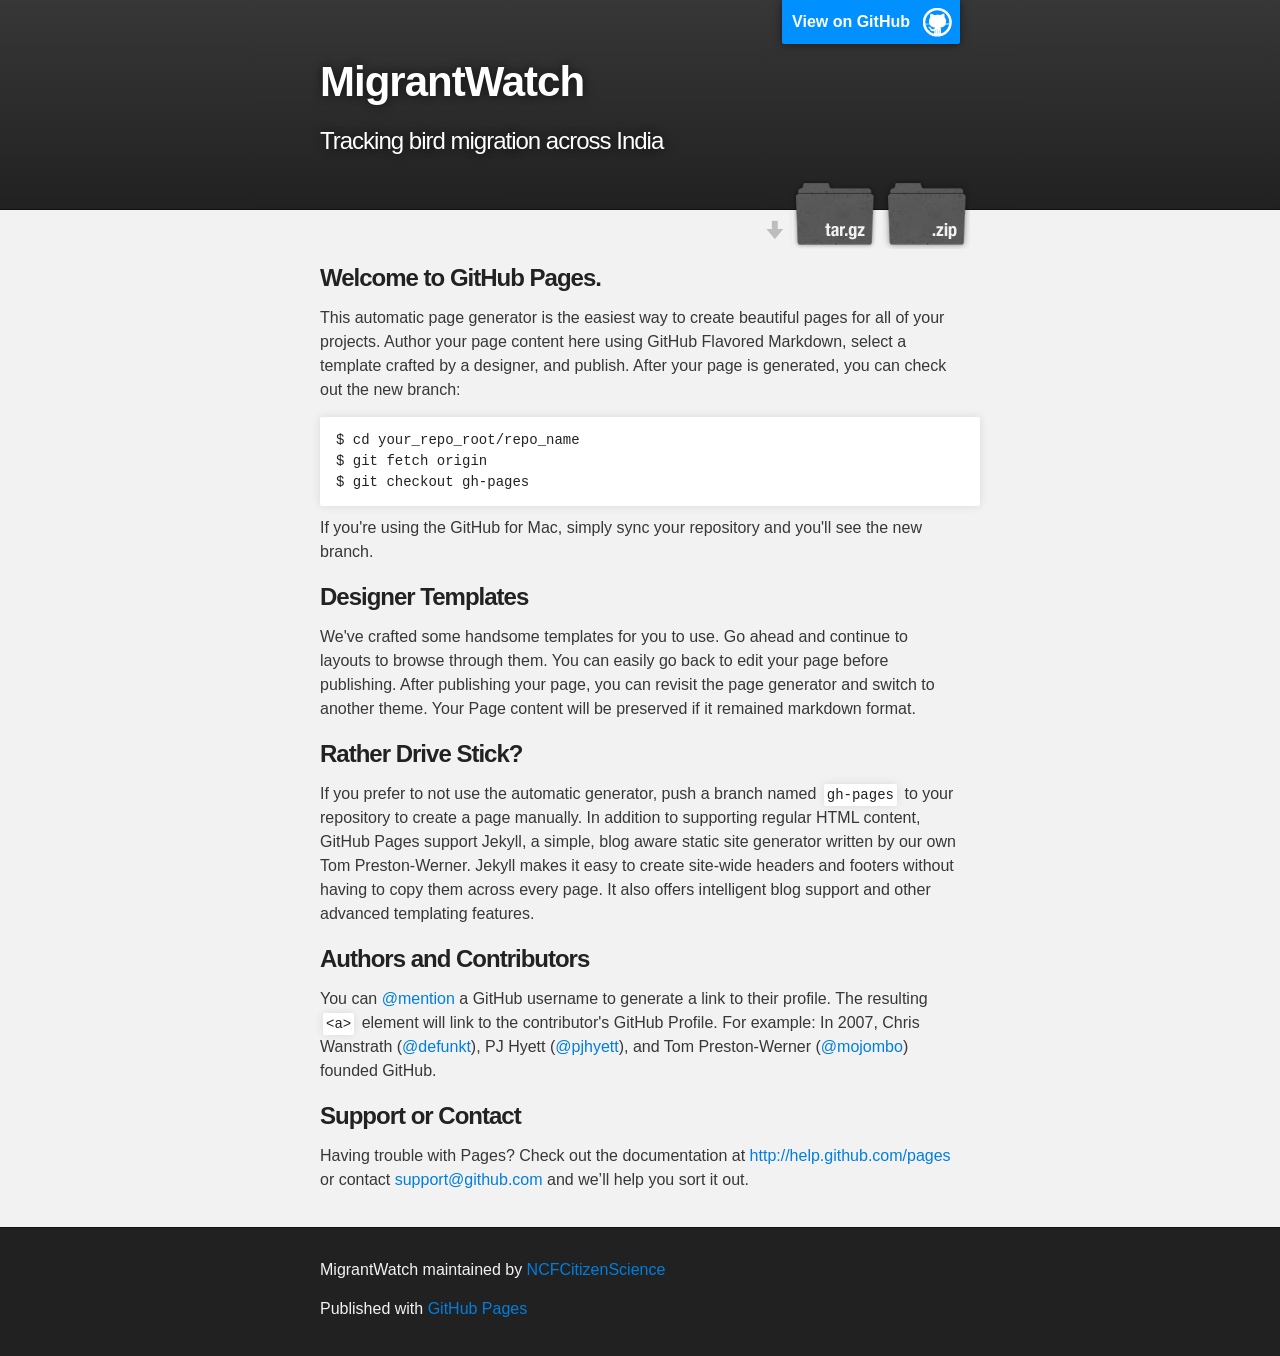
<file: index.html>
<!DOCTYPE html>
<html>

  <head>
    <meta charset='utf-8' />
    <meta http-equiv="X-UA-Compatible" content="chrome=1" />
    <meta name="description" content="MigrantWatch : Tracking bird migration across India" />

    <link rel="stylesheet" type="text/css" media="screen" href="stylesheets/stylesheet.css">

    <title>MigrantWatch</title>
  </head>

  <body>

    <!-- HEADER -->
    <div id="header_wrap" class="outer">
        <header class="inner">
          <a id="forkme_banner" href="https://github.com/NCFCitizenScience/migranywatch">View on GitHub</a>

          <h1 id="project_title">MigrantWatch</h1>
          <h2 id="project_tagline">Tracking bird migration across India</h2>

            <section id="downloads">
              <a class="zip_download_link" href="https://github.com/NCFCitizenScience/migranywatch/zipball/master">Download this project as a .zip file</a>
              <a class="tar_download_link" href="https://github.com/NCFCitizenScience/migranywatch/tarball/master">Download this project as a tar.gz file</a>
            </section>
        </header>
    </div>

    <!-- MAIN CONTENT -->
    <div id="main_content_wrap" class="outer">
      <section id="main_content" class="inner">
        <h3>Welcome to GitHub Pages.</h3>

<p>This automatic page generator is the easiest way to create beautiful pages for all of your projects. Author your page content here using GitHub Flavored Markdown, select a template crafted by a designer, and publish. After your page is generated, you can check out the new branch:</p>

<pre><code>$ cd your_repo_root/repo_name
$ git fetch origin
$ git checkout gh-pages
</code></pre>

<p>If you're using the GitHub for Mac, simply sync your repository and you'll see the new branch.</p>

<h3>Designer Templates</h3>

<p>We've crafted some handsome templates for you to use. Go ahead and continue to layouts to browse through them. You can easily go back to edit your page before publishing. After publishing your page, you can revisit the page generator and switch to another theme. Your Page content will be preserved if it remained markdown format.</p>

<h3>Rather Drive Stick?</h3>

<p>If you prefer to not use the automatic generator, push a branch named <code>gh-pages</code> to your repository to create a page manually. In addition to supporting regular HTML content, GitHub Pages support Jekyll, a simple, blog aware static site generator written by our own Tom Preston-Werner. Jekyll makes it easy to create site-wide headers and footers without having to copy them across every page. It also offers intelligent blog support and other advanced templating features.</p>

<h3>Authors and Contributors</h3>

<p>You can <a href="https://github.com/blog/821" class="user-mention">@mention</a> a GitHub username to generate a link to their profile. The resulting <code>&lt;a&gt;</code> element will link to the contributor's GitHub Profile. For example: In 2007, Chris Wanstrath (<a href="https://github.com/defunkt" class="user-mention">@defunkt</a>), PJ Hyett (<a href="https://github.com/pjhyett" class="user-mention">@pjhyett</a>), and Tom Preston-Werner (<a href="https://github.com/mojombo" class="user-mention">@mojombo</a>) founded GitHub.</p>

<h3>Support or Contact</h3>

<p>Having trouble with Pages? Check out the documentation at <a href="http://help.github.com/pages">http://help.github.com/pages</a> or contact <a href="mailto:support@github.com">support@github.com</a> and we’ll help you sort it out.</p>
      </section>
    </div>

    <!-- FOOTER  -->
    <div id="footer_wrap" class="outer">
      <footer class="inner">
        <p class="copyright">MigrantWatch maintained by <a href="https://github.com/NCFCitizenScience">NCFCitizenScience</a></p>
        <p>Published with <a href="http://pages.github.com">GitHub Pages</a></p>
      </footer>
    </div>

    

  </body>
</html>
</file>
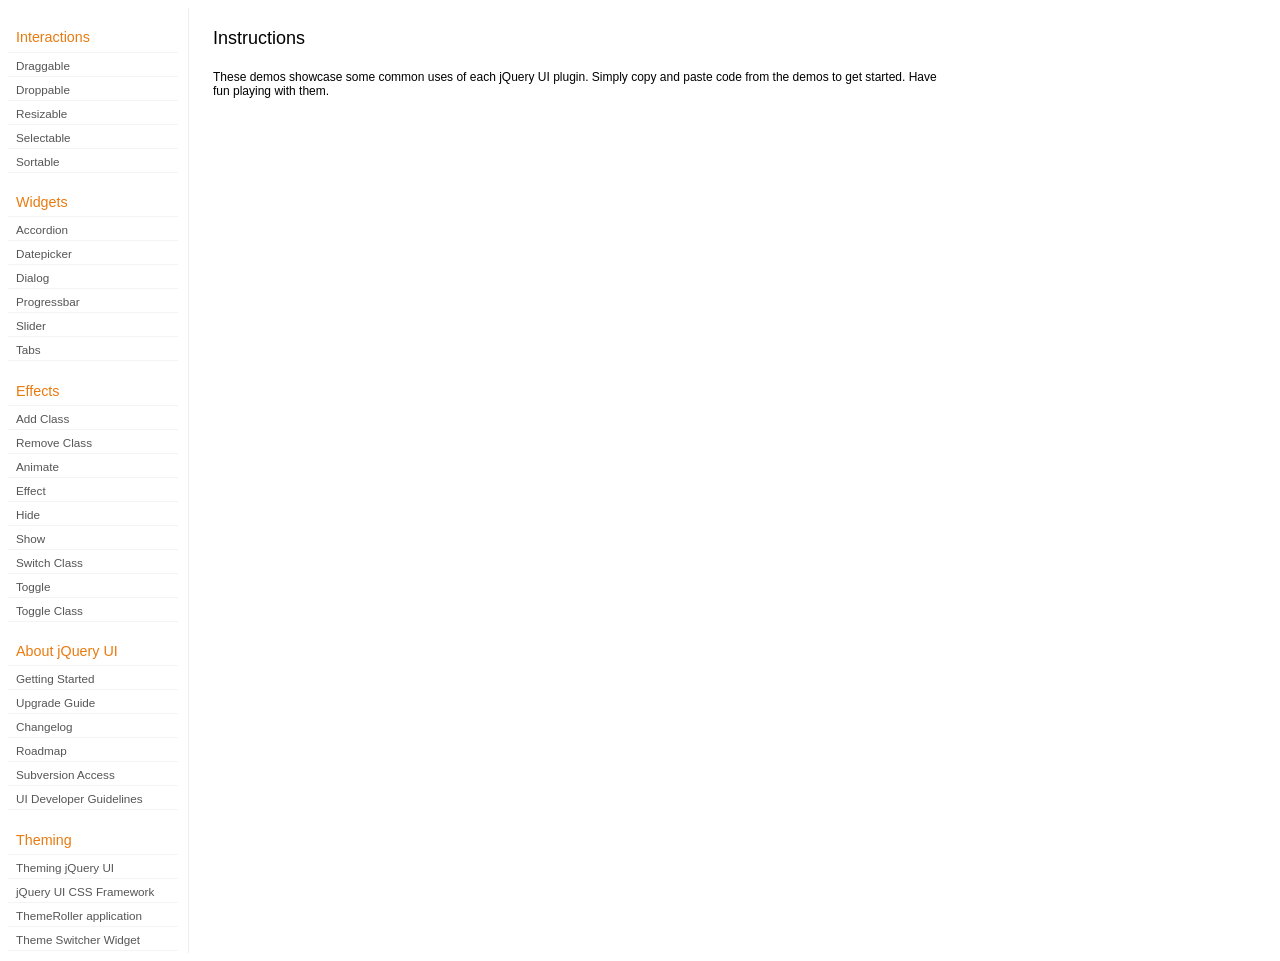
<file: js/jquery-ui/demos/index.html>
<!doctype html>
<html lang="en">
<head>
	<meta http-equiv="Content-Type" content="text/html; charset=utf-8" />
	<title>jQuery UI Demos</title>
	<link type="text/css" href="../themes/base/ui.all.css" rel="stylesheet" />
	<link type="text/css" href="demos.css" rel="stylesheet" />
	<script type="text/javascript" src="../jquery-1.3.2.js"></script>
	<script type="text/javascript" src="../external/bgiframe/jquery.bgiframe.js"></script>
	<script type="text/javascript" src="../ui/ui.core.js"></script>
	<script type="text/javascript" src="../ui/ui.accordion.js"></script>
	<script type="text/javascript" src="../ui/ui.datepicker.js"></script>
	<script type="text/javascript" src="../ui/ui.dialog.js"></script>
	<script type="text/javascript" src="../ui/ui.draggable.js"></script>
	<script type="text/javascript" src="../ui/ui.droppable.js"></script>
	<script type="text/javascript" src="../ui/ui.progressbar.js"></script>
	<script type="text/javascript" src="../ui/ui.resizable.js"></script>
	<script type="text/javascript" src="../ui/ui.selectable.js"></script>
	<script type="text/javascript" src="../ui/ui.slider.js"></script>
	<script type="text/javascript" src="../ui/ui.sortable.js"></script>
	<script type="text/javascript" src="../ui/ui.tabs.js"></script>
	<script type="text/javascript" src="../ui/effects.core.js"></script>
	<script type="text/javascript" src="../ui/effects.blind.js"></script>
	<script type="text/javascript" src="../ui/effects.bounce.js"></script>
	<script type="text/javascript" src="../ui/effects.clip.js"></script>
	<script type="text/javascript" src="../ui/effects.drop.js"></script>
	<script type="text/javascript" src="../ui/effects.explode.js"></script>
	<script type="text/javascript" src="../ui/effects.fold.js"></script>
	<script type="text/javascript" src="../ui/effects.highlight.js"></script>
	<script type="text/javascript" src="../ui/effects.pulsate.js"></script>
	<script type="text/javascript" src="../ui/effects.scale.js"></script>
	<script type="text/javascript" src="../ui/effects.shake.js"></script>
	<script type="text/javascript" src="../ui/effects.slide.js"></script>
	<script type="text/javascript" src="../ui/effects.transfer.js"></script>
	<script type="text/javascript" src="../ui/i18n/ui.datepicker-ar.js"></script>
	<script type="text/javascript" src="../ui/i18n/ui.datepicker-bg.js"></script>
	<script type="text/javascript" src="../ui/i18n/ui.datepicker-ca.js"></script>
	<script type="text/javascript" src="../ui/i18n/ui.datepicker-cs.js"></script>
	<script type="text/javascript" src="../ui/i18n/ui.datepicker-da.js"></script>
	<script type="text/javascript" src="../ui/i18n/ui.datepicker-de.js"></script>
	<script type="text/javascript" src="../ui/i18n/ui.datepicker-el.js"></script>
	<script type="text/javascript" src="../ui/i18n/ui.datepicker-eo.js"></script>
	<script type="text/javascript" src="../ui/i18n/ui.datepicker-es.js"></script>
	<script type="text/javascript" src="../ui/i18n/ui.datepicker-fa.js"></script>
	<script type="text/javascript" src="../ui/i18n/ui.datepicker-fi.js"></script>
	<script type="text/javascript" src="../ui/i18n/ui.datepicker-fr.js"></script>
	<script type="text/javascript" src="../ui/i18n/ui.datepicker-he.js"></script>
	<script type="text/javascript" src="../ui/i18n/ui.datepicker-hr.js"></script>
	<script type="text/javascript" src="../ui/i18n/ui.datepicker-hu.js"></script>
	<script type="text/javascript" src="../ui/i18n/ui.datepicker-hy.js"></script>
	<script type="text/javascript" src="../ui/i18n/ui.datepicker-id.js"></script>
	<script type="text/javascript" src="../ui/i18n/ui.datepicker-is.js"></script>
	<script type="text/javascript" src="../ui/i18n/ui.datepicker-it.js"></script>
	<script type="text/javascript" src="../ui/i18n/ui.datepicker-ja.js"></script>
	<script type="text/javascript" src="../ui/i18n/ui.datepicker-ko.js"></script>
	<script type="text/javascript" src="../ui/i18n/ui.datepicker-lt.js"></script>
	<script type="text/javascript" src="../ui/i18n/ui.datepicker-lv.js"></script>
	<script type="text/javascript" src="../ui/i18n/ui.datepicker-ms.js"></script>
	<script type="text/javascript" src="../ui/i18n/ui.datepicker-nl.js"></script>
	<script type="text/javascript" src="../ui/i18n/ui.datepicker-no.js"></script>
	<script type="text/javascript" src="../ui/i18n/ui.datepicker-pl.js"></script>
	<script type="text/javascript" src="../ui/i18n/ui.datepicker-pt-BR.js"></script>
	<script type="text/javascript" src="../ui/i18n/ui.datepicker-ro.js"></script>
	<script type="text/javascript" src="../ui/i18n/ui.datepicker-ru.js"></script>
	<script type="text/javascript" src="../ui/i18n/ui.datepicker-sk.js"></script>
	<script type="text/javascript" src="../ui/i18n/ui.datepicker-sl.js"></script>
	<script type="text/javascript" src="../ui/i18n/ui.datepicker-sq.js"></script>
	<script type="text/javascript" src="../ui/i18n/ui.datepicker-sr.js"></script>
	<script type="text/javascript" src="../ui/i18n/ui.datepicker-sr-SR.js"></script>
	<script type="text/javascript" src="../ui/i18n/ui.datepicker-sv.js"></script>
	<script type="text/javascript" src="../ui/i18n/ui.datepicker-th.js"></script>
	<script type="text/javascript" src="../ui/i18n/ui.datepicker-tr.js"></script>
	<script type="text/javascript" src="../ui/i18n/ui.datepicker-uk.js"></script>
	<script type="text/javascript" src="../ui/i18n/ui.datepicker-zh-CN.js"></script>
	<script type="text/javascript" src="../ui/i18n/ui.datepicker-zh-TW.js"></script>
	<script type="text/javascript">
	jQuery(function($) {
		
		$('.left-nav a').click(function(ev) {
			window.location.hash = this.href.replace(/.+\/([^\/]+)\/index\.html/,'$1') + '|default';
			loadPage(this.href);
			$('.left-nav a.selected').removeClass('selected');
			$(this).addClass('selected');
			ev.preventDefault();
		});
		
		if (window.location.hash) {
			if (window.location.hash.indexOf('|') === -1) {
				window.location.hash += '|default';	
			}			
			var path = window.location.href.replace(/(index\.html)?#/,'');
			path = path.replace('\|','/') + '.html';
			loadPage(path);
		}		

		function loadPage(path) {			
			var section = path.replace(/\/[^\/]+\.html/,'');
			var header = section.replace(/.+\/([^\/]+)/,'$1').replace(/_/, ' ');
			
			$('td.normal div.normal')
				.empty()
				.append('<h4 class="demo-subheader">Functional demo:</h4>')
				.append('<h3 class="demo-header">'+ header +'</h3>')
				.append('<div id="demo-config"></div>')
				.find('#demo-config')
					.append('<div id="demo-frame"></div><div id="demo-config-menu"></div><div id="demo-link"><a class="demoWindowLink" href="#"><span class="ui-icon ui-icon-newwin"></span>Open demo in a new window</a></div>')
					.find('#demo-config-menu')
						.load(section + '/index.html .demos-nav', function() {
							$('#demo-config-menu a').each(function() {
								this.setAttribute('href', section + '/' + this.getAttribute('href').replace(/.+\/([^\/]+)/,'$1'));
								$(this).attr('target', 'demo-frame');
								$(this).click(function() {

									resetDemos();
									
									$(this).parents('ul').find('li').removeClass('demo-config-on');
									$(this).parent().addClass('demo-config-on');
									$('#demo-notes').fadeOut();

									//Set the hash to the actual page without ".html"
									window.location.hash = header + '|' + this.getAttribute('href').match((/\/([^\/\\]+)\.html/))[1];

									loadDemo(this.getAttribute('href'));

									return false;
								});
							});

							if (window.location.hash) {
								var demo = window.location.hash.split('|')[1];
								$('#demo-config-menu a').each(function(){
									if (this.href.indexOf(demo + '.html') !== -1) {
										$(this).parents('ul').find('li').removeClass('demo-config-on');
										$(this).parent().addClass('demo-config-on');									
										loadDemo(this.href);										
									}
								});
							}

							updateDemoNotes();
						})
					.end()
					.find('#demo-link a')
						.bind('click', function(ev){
							window.open(this.href);
							ev.preventDefault();
						})
					.end()
				.end()
			;
			
			resetDemos();
		}
				
		function loadDemo(path) {
			var directory = path.match(/([^\/]+)\/[^\/\.]+\.html$/)[1];
			$.get(path, function(data) {
				var source = data;
				data = data.replace(/<script.*>.*<\/script>/ig,""); // Remove script tags
				data = data.replace(/<\/?link.*>/ig,""); //Remove link tags
				data = data.replace(/<\/?html.*>/ig,""); //Remove html tag
				data = data.replace(/<\/?body.*>/ig,""); //Remove body tag
				data = data.replace(/<\/?head.*>/ig,""); //Remove head tag
				data = data.replace(/<\/?!doctype.*>/ig,""); //Remove doctype
				data = data.replace(/<title.*>.*<\/title>/ig,""); // Remove title tags
				data = data.replace(/((href|src)=["'])(?!(http|#))/ig, "$1" + directory + "/");

				$('#demo-style').remove();
				$('#demo-frame').empty().html(data);
				$('#demo-frame style').clone().appendTo('head').attr('id','demo-style');
				$('#demo-link a').attr('href', path);
				updateDemoNotes();
				updateDemoSource(source);
				
				if (/default.html$/.test(path)) {
					$.get("documentation/docs-" + path.match(/demos\/(.+)\//)[1] + ".html", function(html) {
						$("#demo-source").after(html);
						$("#widget-docs").tabs();
						$(".param-header").click(function() {
							$(this).parent().toggleClass("param-open").end().next().toggle();
						});
						$(".docs-list-header").each(function() {
							var header = $(this);
							var details = header.next().find(".param-details").hide();
							$("a:first", header).click(function() {
								details.show().parent().addClass("param-open");
								return false;
							});
							$("a:last", header).click(function() {
								details.hide().parent().removeClass("param-open");
								return false;
							});
						});
					});
				}
			});
		}

		function updateDemoNotes() {
			var notes = $('#demo-frame .demo-description');
			if ($('#demo-notes').length == 0) {
				$('<div id="demo-notes"></div>').insertAfter('#demo-config');
			}
			$('#demo-notes').hide().empty().html(notes.html());
			$('#demo-notes').show();
			notes.hide();
		}
		
		function updateDemoSource(source) {
			if ($('#demo-source').length == 0) {
				$('<div id="demo-source"><a href="#" class="source-closed">View Source</a><div><pre><code></code></pre></div></div>').insertAfter('#demo-notes');
				$('#demo-source').find(">a").click(function() {
					$(this).toggleClass("source-closed").toggleClass("source-open").next().toggle();
					return false;
				}).end().find(">div").hide();
			}
			var cleanedSource = source
				.replace('themes/base/ui.all.css', 'theme/ui.all.css')
				.replace(/\s*\x3Clink.*demos\x2Ecss.*\x3E\s*/, '\r\n\t')
				.replace(/\x2E\x2E\x2F\x2E\x2E\x2F/g, '');

			$('#demo-source code').empty().text(cleanedSource);
		}
		
		function resetDemos() {
			$.datepicker.setDefaults($.extend({showMonthAfterYear: false}, $.datepicker.regional['']));
			$(".ui-dialog-content").remove();			
		}
				
	});
	</script>
</head>
<body>

<table class="layout-grid" cellspacing="0" cellpadding="0">
	<tr>
		<td class="left-nav">
			<dl class="demos-nav">
				<dt>Interactions</dt>
					<dd><a href="draggable/index.html">Draggable</a></dd>
					<dd><a href="droppable/index.html">Droppable</a></dd>
					<dd><a href="resizable/index.html">Resizable</a></dd>
					<dd><a href="selectable/index.html">Selectable</a></dd>
					<dd><a href="sortable/index.html">Sortable</a></dd>
				<dt>Widgets</dt>
					<dd><a href="accordion/index.html">Accordion</a></dd>
					<dd><a href="datepicker/index.html">Datepicker</a></dd>
					<dd><a href="dialog/index.html">Dialog</a></dd>
					<dd><a href="progressbar/index.html">Progressbar</a></dd>
					<dd><a href="slider/index.html">Slider</a></dd>
					<dd><a href="tabs/index.html">Tabs</a></dd>
				<dt>Effects</dt>
					<dd><a href="addClass/index.html">Add Class</a></dd>
					<dd><a href="removeClass/index.html">Remove Class</a></dd>
					<dd><a href="animate/index.html">Animate</a></dd>
					<dd><a href="effect/index.html">Effect</a></dd>
					<dd><a href="hide/index.html">Hide</a></dd>
					<dd><a href="show/index.html">Show</a></dd>
					<dd><a href="switchClass/index.html">Switch Class</a></dd>
					<dd><a href="toggle/index.html">Toggle</a></dd>
					<dd><a href="toggleClass/index.html">Toggle Class</a></dd>
				<dt>About jQuery UI</dt>
					<dd><a href="http://jqueryui.com/docs/Getting_Started">Getting Started</a></dd>
					<dd><a href="http://jqueryui.com/docs/Upgrade_Guide">Upgrade Guide</a></dd>
					<dd><a href="http://jqueryui.com/docs/Changelog">Changelog</a></dd>
					<dd><a href="http://jqueryui.com/docs/Roadmap">Roadmap</a></dd>
					<dd><a href="http://jqueryui.com/docs/Subversion">Subversion Access</a></dd>
					<dd><a href="http://jqueryui.com/docs/Developer_Guide">UI Developer Guidelines</a></dd>
				<dt>Theming</dt>
					<dd><a href="http://jqueryui.com/docs/Theming">Theming jQuery UI</a></dd>
					<dd><a href="http://jqueryui.com/docs/Theming/API">jQuery UI CSS Framework</a></dd>
					<dd><a href="http://jqueryui.com/docs/Theming/Themeroller">ThemeRoller application</a></dd>
					<dd><a href="http://jqueryui.com/docs/Theming/ThemeSwitcher">Theme Switcher Widget</a></dd>

			</dl>
		</td>
		<td class="normal">

			<div class="normal">

					<h3>Instructions</h3>
					<p>
						These demos showcase some common uses of each jQuery UI plugin. Simply copy and paste code from the demos to get started. Have fun playing with them.
					</p>
				
			</div>

		</td>
	</tr>
</table>
</body>
</html>
</file>
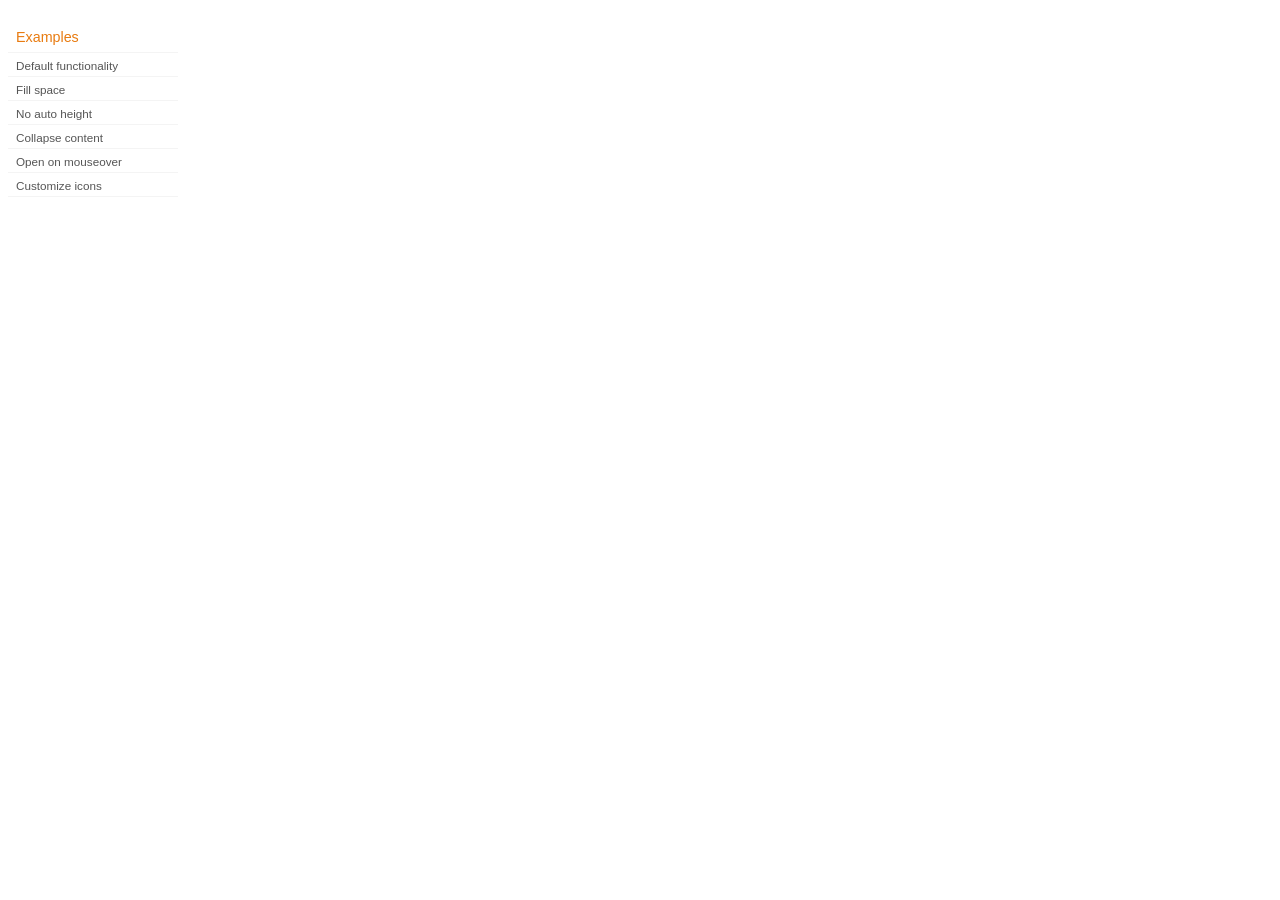
<file: js/jquery-ui/demos/accordion/index.html>
<!doctype html>
<html lang="en">
<head>
	<title>jQuery UI Accordion Demos</title>
	<link type="text/css" href="../demos.css" rel="stylesheet" />
</head>
<body>
	<div class="demos-nav">
		<h4>Examples</h4>
		<ul>
			<li class="demo-config-on"><a href="default.html">Default functionality</a></li>
			<li><a href="fillspace.html">Fill space</a></li>
			<li><a href="no-auto-height.html">No auto height</a></li>
			<li><a href="collapsible.html">Collapse content</a></li>
			<li><a href="mouseover.html">Open on mouseover</a></li>
			<li><a href="custom-icons.html">Customize icons</a></li>
		</ul>
	</div>
</body>
</html>
</file>
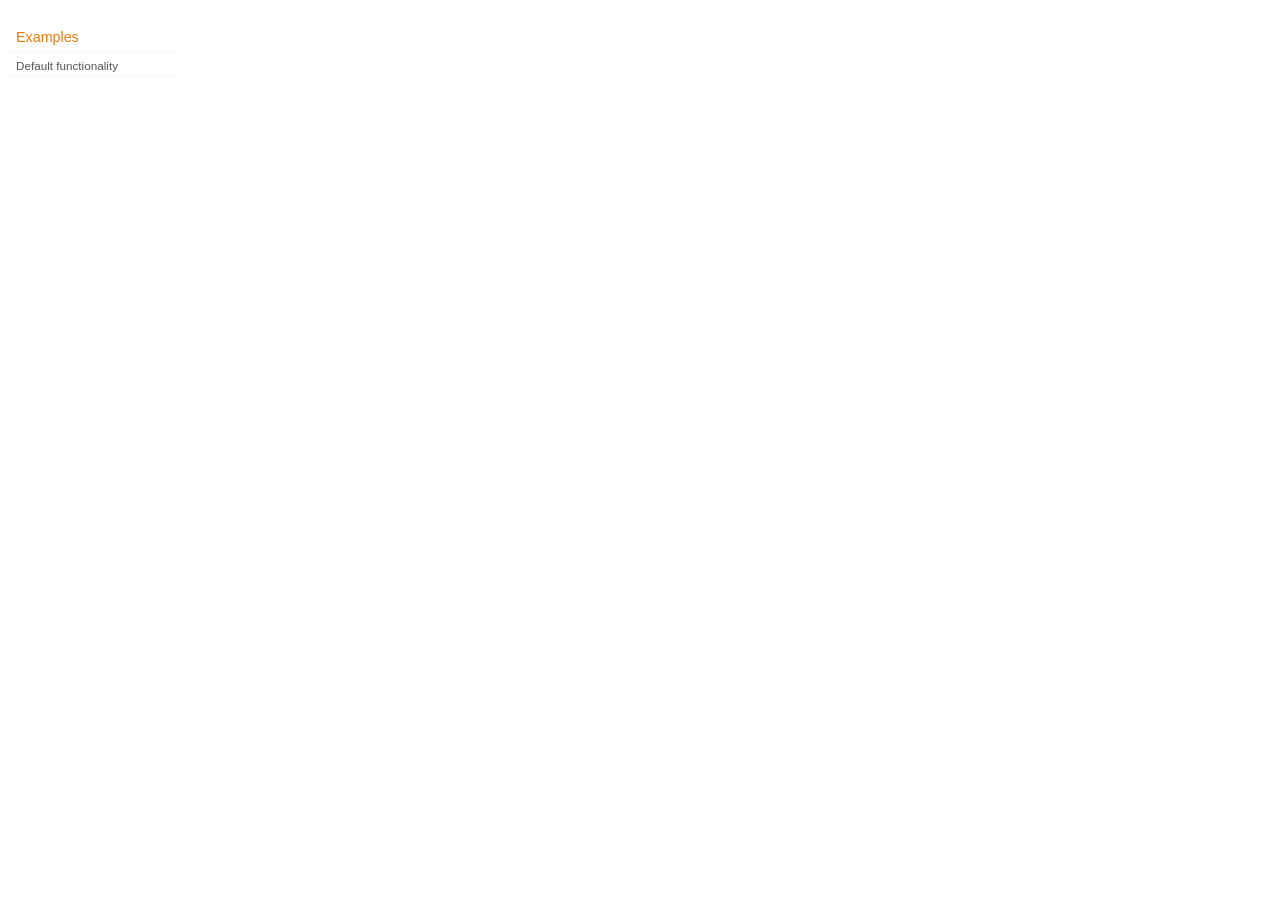
<file: js/jquery-ui/demos/addClass/index.html>
<!doctype html>
<html lang="en">
<head>
	<title>jQuery UI Effects Demos</title>
	<link type="text/css" href="../demos.css" rel="stylesheet" />
</head>
<body>

<div class="demos-nav">
	<h4>Examples</h4>
	<ul>
		<li class="demo-config-on"><a href="default.html">Default functionality</a></li>
	</ul>
</div>

</body>
</html>
</file>
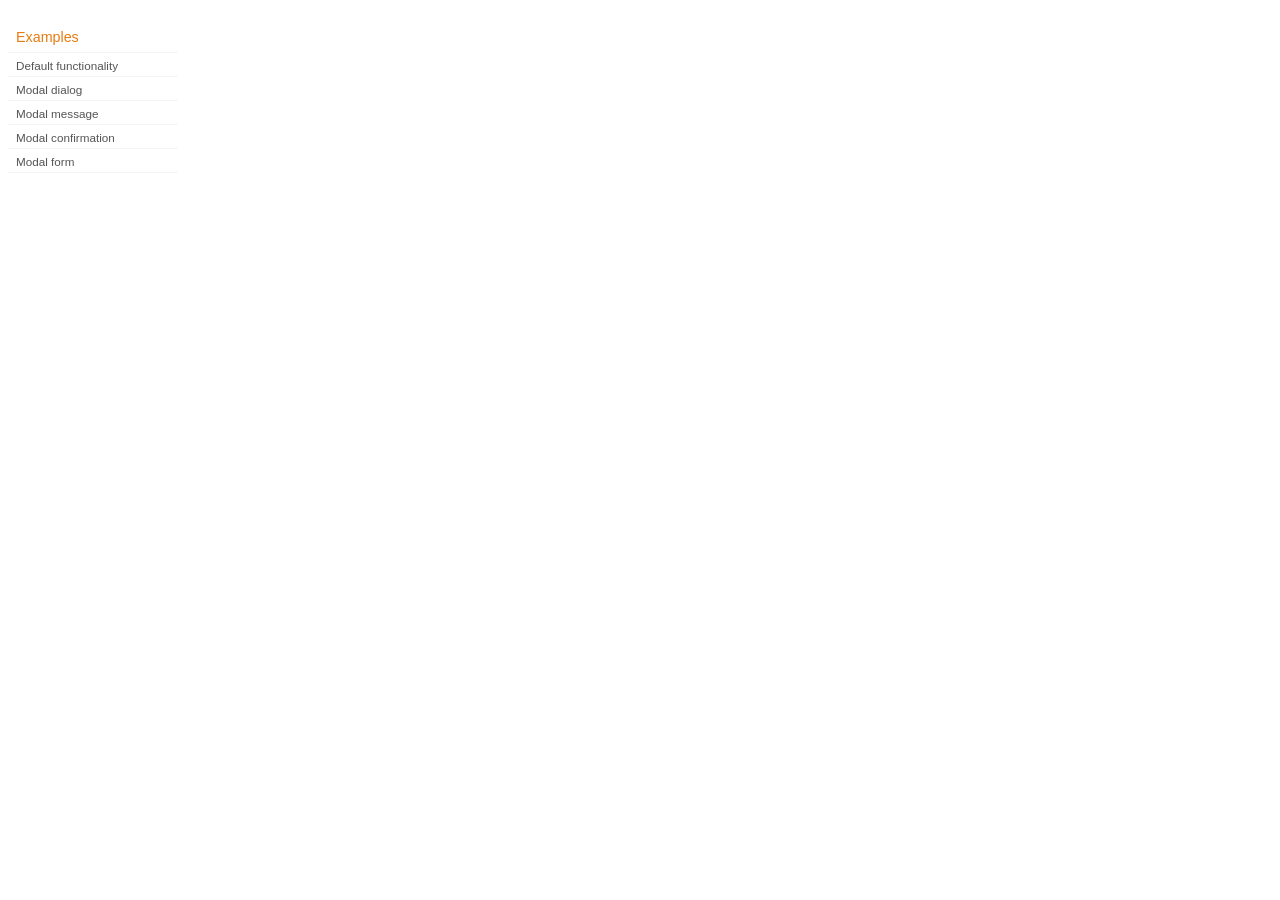
<file: js/jquery-ui/demos/dialog/index.html>
<!doctype html>
<html lang="en">
<head>
	<title>jQuery UI Dialog Demos</title>
	<link type="text/css" href="../demos.css" rel="stylesheet" />
</head>
<body>

<div class="demos-nav">
	<h4>Examples</h4>
	<ul>
		<li class="demo-config-on"><a href="default.html">Default functionality</a></li>
		<li><a href="modal.html">Modal dialog</a></li>
		<li><a href="modal-message.html">Modal message</a></li>
		<li><a href="modal-confirmation.html">Modal confirmation</a></li>
		<li><a href="modal-form.html">Modal form</a></li>
	</ul>
</div>

</body>
</html>
</file>
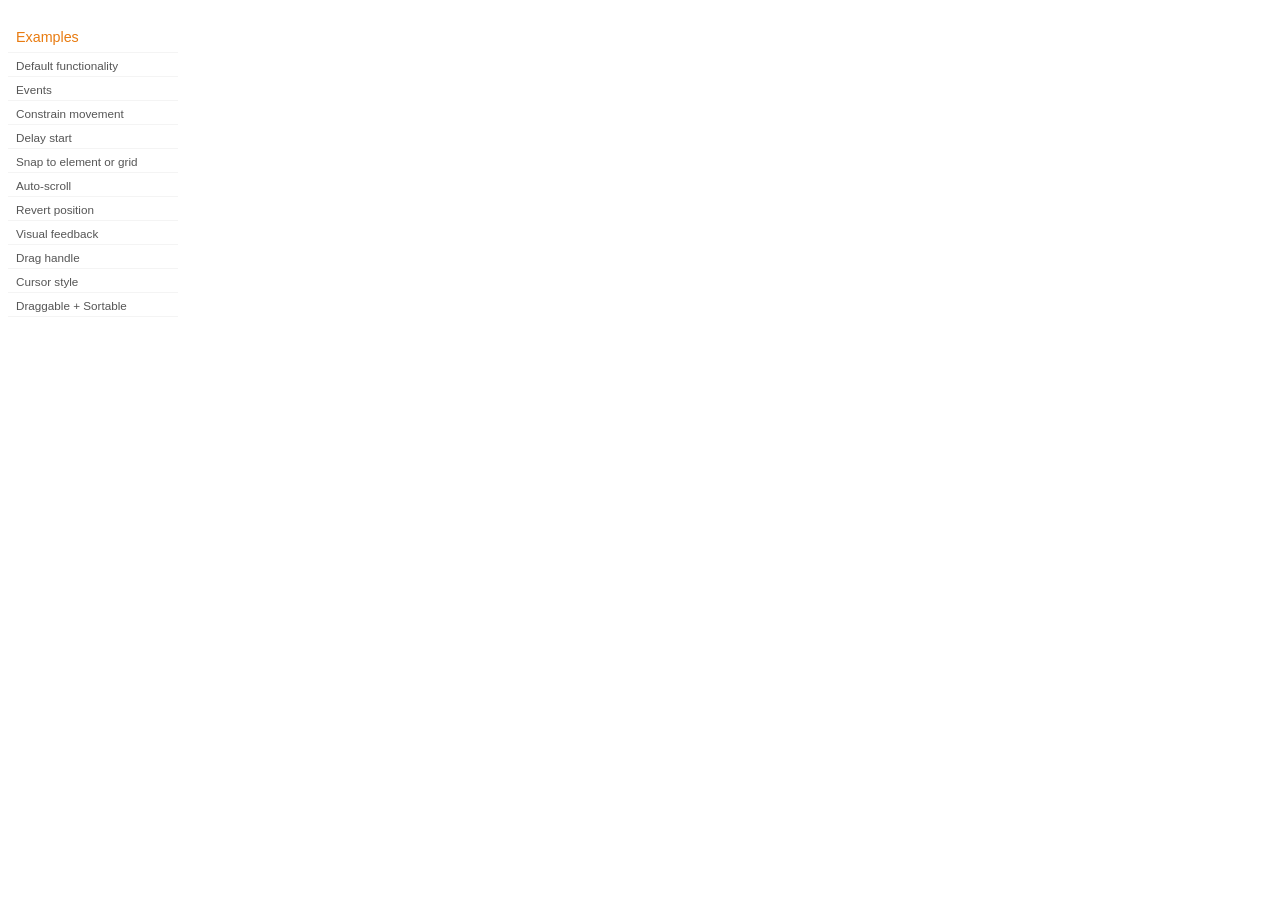
<file: js/jquery-ui/demos/draggable/index.html>
<!doctype html>
<html lang="en">
<head>
	<title>jQuery UI Draggable Demos</title>
	<link type="text/css" href="../demos.css" rel="stylesheet" />
</head>
<body>

<div class="demos-nav">
	<h4>Examples</h4>
	<ul>
		<li class="demo-config-on"><a href="default.html">Default functionality</a></li>
		<li><a href="events.html">Events</a></li>
		<li><a href="constrain-movement.html">Constrain movement</a></li>
		<li><a href="delay-start.html">Delay start</a></li>
		<li><a href="snap-to.html">Snap to element or&#160;grid</a></li>
		<li><a href="scroll.html">Auto-scroll</a></li>
		<li><a href="revert.html">Revert position</a></li>
		<li><a href="visual-feedback.html">Visual feedback</a></li>
		<li><a href="handle.html">Drag handle</a></li>
		<li><a href="cursor-style.html">Cursor style</a></li>
		<li><a href="sortable.html">Draggable + Sortable</a></li>
	</ul>
</div>

</body>
</html>
</file>
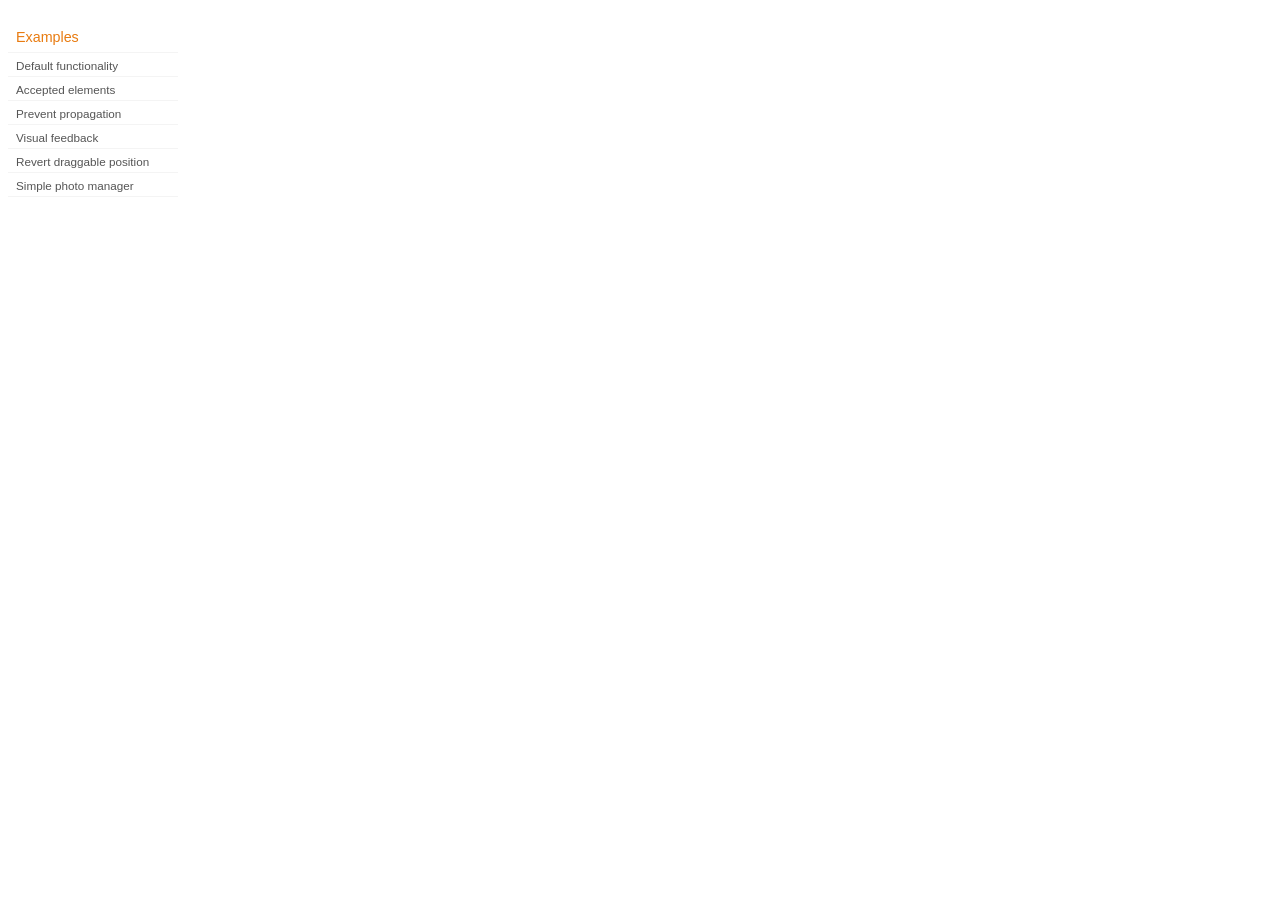
<file: js/jquery-ui/demos/droppable/index.html>
<!doctype html>
<html lang="en">
<head>
	<title>jQuery UI Droppable Demos</title>
	<link type="text/css" href="../demos.css" rel="stylesheet" />
</head>
<body>

<div class="demos-nav">
	<h4>Examples</h4>
	<ul>
		<li class="demo-config-on"><a href="default.html">Default functionality</a></li>
		<li><a href="accepted-elements.html">Accepted elements</a></li>
		<li><a href="propagation.html">Prevent propagation</a></li>
		<li><a href="visual-feedback.html">Visual feedback</a></li>
		<li><a href="revert.html">Revert draggable position</a></li>
		<li><a href="photo-manager.html">Simple photo manager</a></li>
	</ul>
</div>

</body>
</html>
</file>
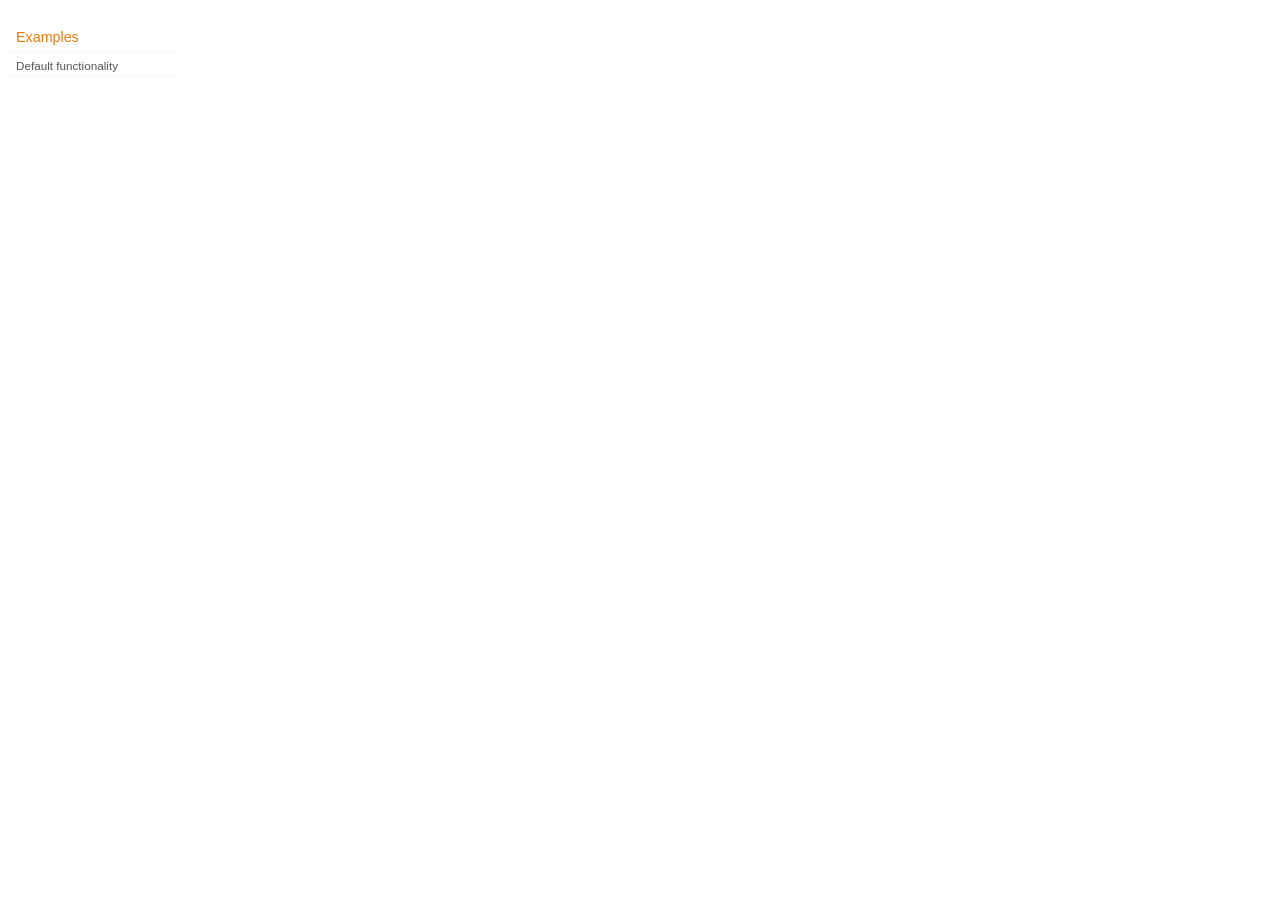
<file: js/jquery-ui/demos/effect/index.html>
<!doctype html>
<html lang="en">
<head>
	<title>jQuery UI Effect Demos</title>
	<link type="text/css" href="../demos.css" rel="stylesheet" />
</head>
<body>

<div class="demos-nav">
	<h4>Examples</h4>
	<ul>
		<li class="demo-config-on"><a href="default.html">Default functionality</a></li>
	</ul>
</div>

</body>
</html>
</file>
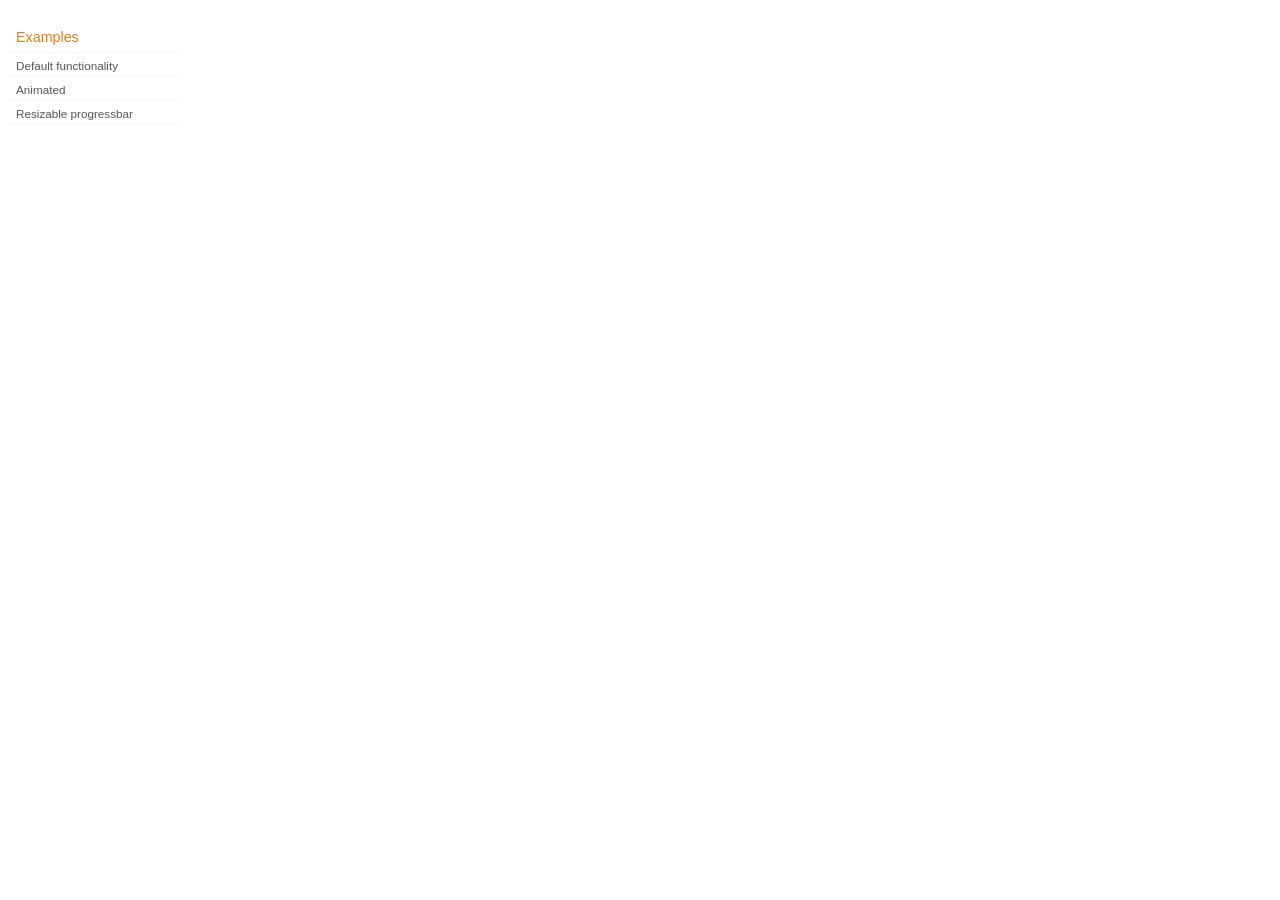
<file: js/jquery-ui/demos/progressbar/index.html>
<!doctype html>
<html lang="en">
<head>
	<title>jQuery UI Progressbar Demos</title>
	<link type="text/css" href="../demos.css" rel="stylesheet" />
</head>
<body>

<div class="demos-nav">
	<h4>Examples</h4>
	<ul>
		<li class="demo-config-on"><a href="default.html">Default functionality</a></li>
		<li><a href="animated.html">Animated</a></li>
		<li><a href="resize.html">Resizable progressbar</a></li>
	</ul>
</div>

</body>
</html>
</file>
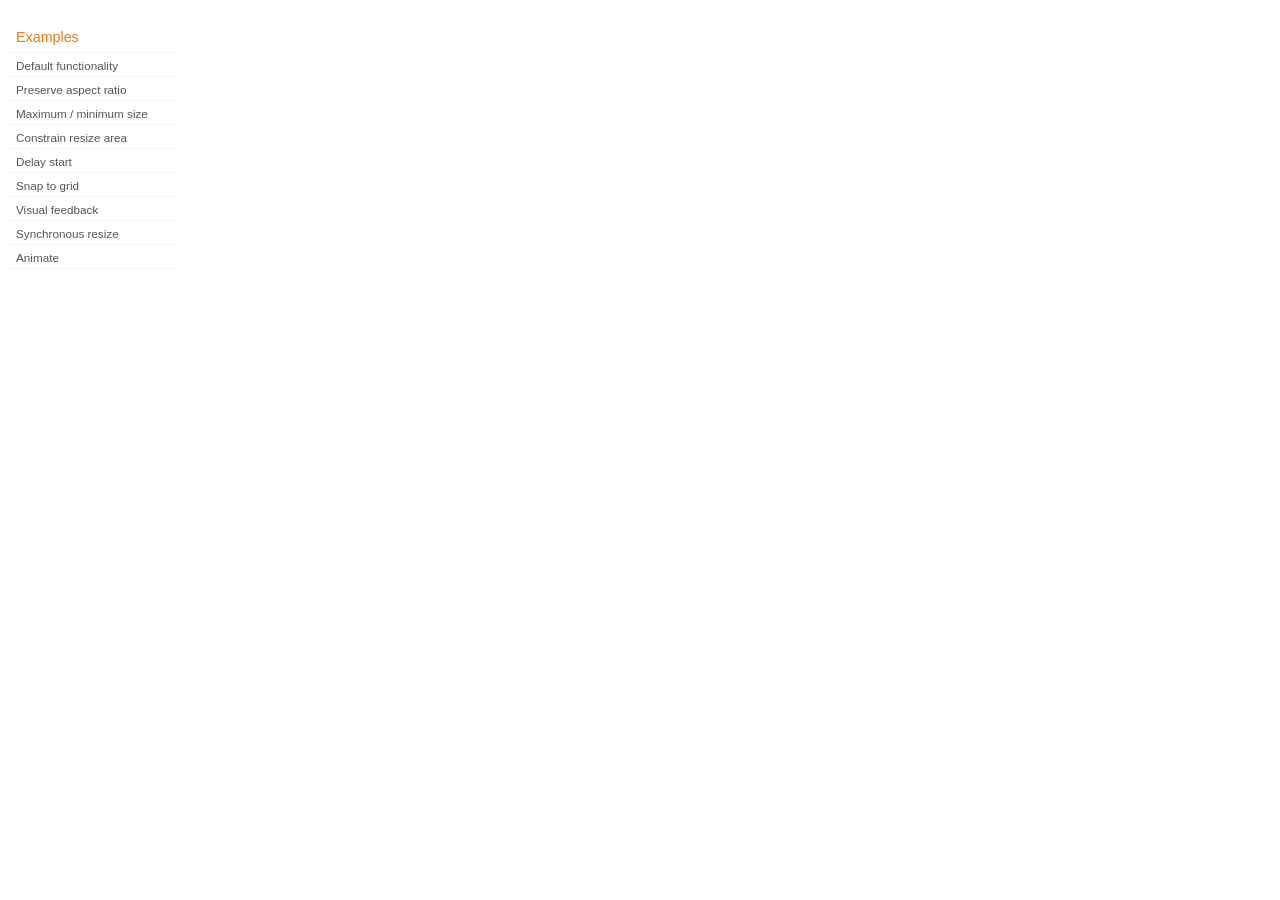
<file: js/jquery-ui/demos/resizable/index.html>
<!doctype html>
<html lang="en">
<head>
	<title>jQuery UI Resizable Demos</title>
	<link type="text/css" href="../demos.css" rel="stylesheet" />
</head>
<body>

<div class="demos-nav">
	<h4>Examples</h4>
	<ul>
		<li class="demo-config-on"><a href="default.html">Default functionality</a></li>
		<li><a href="aspect-ratio.html">Preserve aspect ratio</a></li>
		<li><a href="max-min.html">Maximum / minimum size</a></li>
		<li><a href="constrain-area.html">Constrain resize area</a></li>
 		<li><a href="delay-start.html">Delay start</a></li>
		<li><a href="snap-to-grid.html">Snap to grid</a></li>
		<li><a href="visual-feedback.html">Visual feedback</a></li>
		<li><a href="synchronous-resize.html">Synchronous resize</a></li>
		<li><a href="animate.html">Animate</a></li>
	</ul>
</div>

</body>
</html>
</file>
<file: stylesheets/stylesheet.css>
/*******************************************************************************
Slate Theme for Github Pages
by Jason Costello, @jsncostello
*******************************************************************************/

@import url(pygment_trac.css);

/*******************************************************************************
MeyerWeb Reset
*******************************************************************************/

html, body, div, span, applet, object, iframe,
h1, h2, h3, h4, h5, h6, p, blockquote, pre,
a, abbr, acronym, address, big, cite, code,
del, dfn, em, img, ins, kbd, q, s, samp,
small, strike, strong, sub, sup, tt, var,
b, u, i, center,
dl, dt, dd, ol, ul, li,
fieldset, form, label, legend,
table, caption, tbody, tfoot, thead, tr, th, td,
article, aside, canvas, details, embed,
figure, figcaption, footer, header, hgroup,
menu, nav, output, ruby, section, summary,
time, mark, audio, video {
  margin: 0;
  padding: 0;
  border: 0;
  font: inherit;
  vertical-align: baseline;
}

/* HTML5 display-role reset for older browsers */
article, aside, details, figcaption, figure,
footer, header, hgroup, menu, nav, section {
  display: block;
}

ol, ul {
  list-style: none;
}

blockquote, q {
}

table {
  border-collapse: collapse;
  border-spacing: 0;
}

a:focus {
  outline: none;
}

/*******************************************************************************
Theme Styles
*******************************************************************************/

body {
  box-sizing: border-box;
  color:#373737;
  background: #212121;
  font-size: 16px;
  font-family: 'Myriad Pro', Calibri, Helvetica, Arial, sans-serif;
  line-height: 1.5;
  -webkit-font-smoothing: antialiased;
}

h1, h2, h3, h4, h5, h6 {
  margin: 10px 0;
  font-weight: 700;
  color:#222222;
  font-family: 'Lucida Grande', 'Calibri', Helvetica, Arial, sans-serif;
  letter-spacing: -1px;
}

h1 {
  font-size: 36px;
  font-weight: 700;
}

h2 {
  padding-bottom: 10px;
  font-size: 32px;
  background: url('../images/bg_hr.png') repeat-x bottom;
}

h3 {
  font-size: 24px;
}

h4 {
  font-size: 21px;
}

h5 {
  font-size: 18px;
}

h6 {
  font-size: 16px;
}

p {
  margin: 10px 0 15px 0;
}

footer p {
  color: #f2f2f2;
}

a {
  text-decoration: none;
  color: #007edf;
  text-shadow: none;

  transition: color 0.5s ease;
  transition: text-shadow 0.5s ease;
  -webkit-transition: color 0.5s ease;
  -webkit-transition: text-shadow 0.5s ease;
  -moz-transition: color 0.5s ease;
  -moz-transition: text-shadow 0.5s ease;
  -o-transition: color 0.5s ease;
  -o-transition: text-shadow 0.5s ease;
  -ms-transition: color 0.5s ease;
  -ms-transition: text-shadow 0.5s ease;
}

#main_content a:hover {
  color: #0069ba;
  text-shadow: #0090ff 0px 0px 2px;
}

footer a:hover {
  color: #43adff;
  text-shadow: #0090ff 0px 0px 2px;
}

em {
  font-style: italic;
}

strong {
  font-weight: bold;
}

img {
  position: relative;
  margin: 0 auto;
  max-width: 739px;
  padding: 5px;
  margin: 10px 0 10px 0;
  border: 1px solid #ebebeb;

  box-shadow: 0 0 5px #ebebeb;
  -webkit-box-shadow: 0 0 5px #ebebeb;
  -moz-box-shadow: 0 0 5px #ebebeb;
  -o-box-shadow: 0 0 5px #ebebeb;
  -ms-box-shadow: 0 0 5px #ebebeb;
}

pre, code {
  width: 100%;
  color: #222;
  background-color: #fff;

  font-family: Monaco, "Bitstream Vera Sans Mono", "Lucida Console", Terminal, monospace;
  font-size: 14px;

  border-radius: 2px;
  -moz-border-radius: 2px;
  -webkit-border-radius: 2px;



}

pre {
  width: 100%;
  padding: 10px;
  box-shadow: 0 0 10px rgba(0,0,0,.1);
  overflow: auto;
}

code {
  padding: 3px;
  margin: 0 3px;
  box-shadow: 0 0 10px rgba(0,0,0,.1);
}

pre code {
  display: block;
  box-shadow: none;
}

blockquote {
  color: #666;
  margin-bottom: 20px;
  padding: 0 0 0 20px;
  border-left: 3px solid #bbb;
}

ul, ol, dl {
  margin-bottom: 15px
}

ul li {
  list-style: inside;
  padding-left: 20px;
}

ol li {
  list-style: decimal inside;
  padding-left: 20px;
}

dl dt {
  font-weight: bold;
}

dl dd {
  padding-left: 20px;
  font-style: italic;
}

dl p {
  padding-left: 20px;
  font-style: italic;
}

hr {
  height: 1px;
  margin-bottom: 5px;
  border: none;
  background: url('../images/bg_hr.png') repeat-x center;
}

table {
  border: 1px solid #373737;
  margin-bottom: 20px;
  text-align: left;
 }

th {
  font-family: 'Lucida Grande', 'Helvetica Neue', Helvetica, Arial, sans-serif;
  padding: 10px;
  background: #373737;
  color: #fff;
 }

td {
  padding: 10px;
  border: 1px solid #373737;
 }

form {
  background: #f2f2f2;
  padding: 20px;
}

img {
  width: 100%;
  max-width: 100%;
}

/*******************************************************************************
Full-Width Styles
*******************************************************************************/

.outer {
  width: 100%;
}

.inner {
  position: relative;
  max-width: 640px;
  padding: 20px 10px;
  margin: 0 auto;
}

#forkme_banner {
  display: block;
  position: absolute;
  top:0;
  right: 10px;
  z-index: 10;
  padding: 10px 50px 10px 10px;
  color: #fff;
  background: url('../images/blacktocat.png') #0090ff no-repeat 95% 50%;
  font-weight: 700;
  box-shadow: 0 0 10px rgba(0,0,0,.5);
  border-bottom-left-radius: 2px;
  border-bottom-right-radius: 2px;
}

#header_wrap {
  background: #212121;
  background: -moz-linear-gradient(top, #373737, #212121);
  background: -webkit-linear-gradient(top, #373737, #212121);
  background: -ms-linear-gradient(top, #373737, #212121);
  background: -o-linear-gradient(top, #373737, #212121);
  background: linear-gradient(top, #373737, #212121);
}

#header_wrap .inner {
  padding: 50px 10px 30px 10px;
}

#project_title {
  margin: 0;
  color: #fff;
  font-size: 42px;
  font-weight: 700;
  text-shadow: #111 0px 0px 10px;
}

#project_tagline {
  color: #fff;
  font-size: 24px;
  font-weight: 300;
  background: none;
  text-shadow: #111 0px 0px 10px;
}

#downloads {
  position: absolute;
  width: 210px;
  z-index: 10;
  bottom: -40px;
  right: 0;
  height: 70px;
  background: url('../images/icon_download.png') no-repeat 0% 90%;
}

.zip_download_link {
  display: block;
  float: right;
  width: 90px;
  height:70px;
  text-indent: -5000px;
  overflow: hidden;
  background: url(../images/sprite_download.png) no-repeat bottom left;
}

.tar_download_link {
  display: block;
  float: right;
  width: 90px;
  height:70px;
  text-indent: -5000px;
  overflow: hidden;
  background: url(../images/sprite_download.png) no-repeat bottom right;
  margin-left: 10px;
}

.zip_download_link:hover {
  background: url(../images/sprite_download.png) no-repeat top left;
}

.tar_download_link:hover {
  background: url(../images/sprite_download.png) no-repeat top right;
}

#main_content_wrap {
  background: #f2f2f2;
  border-top: 1px solid #111;
  border-bottom: 1px solid #111;
}

#main_content {
  padding-top: 40px;
}

#footer_wrap {
  background: #212121;
}



/*******************************************************************************
Small Device Styles
*******************************************************************************/

@media screen and (max-width: 480px) {
  body {
    font-size:14px;
  }

  #downloads {
    display: none;
  }

  .inner {
    min-width: 320px;
    max-width: 480px;
  }

  #project_title {
  font-size: 32px;
  }

  h1 {
    font-size: 28px;
  }

  h2 {
    font-size: 24px;
  }

  h3 {
    font-size: 21px;
  }

  h4 {
    font-size: 18px;
  }

  h5 {
    font-size: 14px;
  }

  h6 {
    font-size: 12px;
  }

  code, pre {
    min-width: 320px;
    max-width: 480px;
    font-size: 11px;
  }

}
</file>
<file: js/jquery-ui/themes/base/ui.all.css>
@import "ui.base.css";
@import "ui.theme.css";
</file>
<file: js/jquery-ui/demos/demos.css>
body {
	font-size: 62.5%;
}

table {
	font-size: 1em;
}

/* Site
   -------------------------------- */

body {
	font-family: "Trebuchet MS", "Helvetica", "Arial",  "Verdana", "sans-serif";
}

/* Layout
   -------------------------------- */

.layout-grid {
	width: 960px;
}

.layout-grid td {
	vertical-align: top;
}

.layout-grid td.left-nav {
	width: 140px;
}

.layout-grid td.normal {
	border-left: 1px solid #eee;
	padding: 20px 24px;
	font-family: "Trebuchet MS", "Helvetica", "Arial",  "Verdana", "sans-serif";
}

.layout-grid td.demos {
	background: url('/images/demos_bg.jpg') no-repeat;
	height: 337px;
	overflow: hidden;
}

/* Normal
   -------------------------------- */

.normal h3,
.normal h4 {
	margin: 0;
	font-weight: normal;
}

.normal h3 {
	padding: 0 0 9px;
	font-size: 1.8em;
}

.normal h4 {
	padding-bottom: 21px;
	border-bottom: 1px dashed #999;
	font-size: 1.2em;
	font-weight: bold;
}

.normal p {
	font-size: 1.2em;
}

/* Demos */

.demos-nav, .demos-nav dt, .demos-nav dd, .demos-nav ul, .demos-nav li {
	margin: 0;
	padding: 0
}

.demos-nav {
	float: left;
	width: 170px;
	font-size: 1.3em;
}

.demos-nav dt,
.demos-nav h4 {
	margin: 0;
	padding: 0;
	font: normal 1.1em "Trebuchet MS", "Helvetica", "Arial",  "Verdana", "sans-serif";
	color: #e87b10;
}

.demos-nav dt,
.demos-nav h4 {
	margin-top: 1.5em;
	margin-bottom: 0;
	padding-left: 8px;
	padding-bottom:5px;
	line-height: 1.2em;
	border-bottom: 1px solid #F4F4F4;
}

.demos-nav dd a,
.demos-nav li a {
	border-bottom: 1px solid #F4F4F4;
	display:block;
	padding: 4px 3px 4px 8px;
	font-size: 90%;
	text-decoration: none;
	color: #555 ;
	margin:2px 0;
	height:13px;
}

.demos-nav dd a:hover,
.demos-nav dd a:focus,
.demos-nav dd a:hover,
.demos-nav dd a:focus {
	background: #f3f3f3;
	color:#000;
	-moz-border-radius: 5px; -webkit-border-radius: 5px;
}
 .demos-nav dd a.selected {
	background: #555;
	color:#ffffff;
	-moz-border-radius: 5px; -webkit-border-radius: 5px;
}


/* new styles for demo pages, added by Filament 12.29.08
eventually we should convert the font sizes to ems -- using px for now to minimize style conflicts
*/

.normal h3.demo-header { font-size:32px; padding:0 0 5px; border-bottom:1px solid #eee; text-transform: capitalize; }
.normal h4.demo-subheader { font-size:10px; text-transform: uppercase; color:#999; padding:8px 0 3px; border:0; margin:0; }
.normal a:link,
.normal a:visited { color:#1b75bb; text-decoration:none; }
.normal a:hover,
.normal a:active { color:#0b559b; }

#demo-config { padding:20px 0 0; }

#demo-frame { float:left; width:540px; height:380px; border:1px solid #ddd; overflow: auto; position: relative; }
#demo-frame h3, #demo-frame h4 { padding: 0; font-weight: bold; font-size: 1em; }

#demo-config-menu { float:right; width:180px;  }
#demo-config-menu h4 { font-size:13px; color:#666; font-weight:normal; border:0; padding-left:18px; }

#demo-config-menu ul { list-style: none; padding: 0; margin: 0; }

#demo-config-menu li { font-size:12px; padding:0 0 0 10px; margin:3px 0; zoom: 1; }

#demo-config-menu li a:link,
#demo-config-menu li a:visited { display:block; padding:1px 8px 4px; border-bottom:1px dotted #b3b3b3; }
* html #demo-config-menu li a:link,
* html #demo-config-menu li a:visited { padding:1px 8px 2px; }
#demo-config-menu li a:hover,
#demo-config-menu li a:active { background-color:#f6f6f6; }

#demo-config-menu li.demo-config-on { background: url(images/demo-config-on-tile.gif) repeat-x left center; }

#demo-config-menu li.demo-config-on a:link,
#demo-config-menu li.demo-config-on a:visited,
#demo-config-menu li.demo-config-on a:hover,
#demo-config-menu li.demo-config-on a:active { background: url(images/demo-config-on.gif) no-repeat left; padding-left:18px; color:#fff; border:0; margin-left:-10px; margin-top: 0px; margin-bottom: 0px; }

#demo-source, #demo-notes {
	clear: both;
	padding: 20px 0 0;
	font-size: 1.3em;
}

#demo-notes { width:520px; color:#333; font-size: 1em; }
#demo-notes p code, .demo-description p code { padding: 0; font-weight: bold; }
#demo-source pre, #demo-source code { padding: 0; }
code, pre { padding:8px 0 8px 20px ; font-size: 1.2em; line-height:130%;  }

#demo-source a:link,
#demo-source a:visited,
#demo-source a:hover,
#demo-source a:active { font-size:12px; padding-left:13px; background-position: left center; background-repeat: no-repeat; }

#demo-source a.source-open:link,
#demo-source a.source-open:visited,
#demo-source a.source-open:hover,
#demo-source a.source-open:active { background-image: url(images/demo-spindown-open.gif); }

#demo-source a.source-closed:link,
#demo-source a.source-closed:visited,
#demo-source a.source-closed:hover,
#demo-source a.source-closed:active { background-image: url(images/demo-spindown-closed.gif); }

div.demo {
	padding:12px;
	font-family: "Trebuchet MS", "Arial", "Helvetica", "Verdana", "sans-serif";
}

div.demo h3.docs { clear:left; font-size:12px; font-weight:normal; padding:0 0 1em; margin:0; }

div.demo-description {
	clear:both;
	padding:12px;
	font-family: "Trebuchet MS", "Arial", "Helvetica", "Verdana", "sans-serif";
	font-size: 1.3em;
	line-height: 1.4em;
}

.ui-draggable, .ui-droppable {
	background-position: top left;
}

.left-nav .demos-nav {
	padding-right: 10px;
}

#demo-link { font-size:11px;  padding-top: 6px; clear: both; overflow: hidden; }
#demo-link a span.ui-icon { float:left; margin-right:3px; }

/* Component containers
----------------------------------*/
#widget-docs .ui-widget { font-family: Trebuchet MS,Verdana,Arial,sans-serif; font-size: 1em; }
#widget-docs .ui-widget input, #widget-docs .ui-widget select, #widget-docs .ui-widget textarea, #widget-docs .ui-widget button { font-family: Trebuchet MS,Verdana,Arial,sans-serif; font-size: 1em; }
#widget-docs .ui-widget-header { border: 1px solid #ffffff; background: #464646 url(images/464646_40x100_textures_01_flat_100.png) 50% 50% repeat-x; color: #ffffff; font-weight: bold; }
#widget-docs .ui-widget-header a { color: #ffffff; }
#widget-docs .ui-widget-content { border: 1px solid #ffffff; background: #ffffff url(images/ffffff_40x100_textures_01_flat_75.png) 50% 50% repeat-x; color: #222222; }
#widget-docs .ui-widget-content a { color: #222222; }

/* Interaction states
----------------------------------*/
#widget-docs .ui-state-default, #widget-docs .ui-widget-content #widget-docs .ui-state-default { border: 1px solid #666666; background: #555555 url(images/555555_40x100_textures_03_highlight_soft_75.png) 50% 50% repeat-x; font-weight: normal; color: #ffffff; outline: none; }
#widget-docs .ui-state-default a { color: #ffffff; text-decoration: none; outline: none; }
#widget-docs .ui-state-hover, #widget-docs .ui-widget-content #widget-docs .ui-state-hover, #widget-docs .ui-state-focus, #widget-docs .ui-widget-content #widget-docs .ui-state-focus { border: 1px solid #666666; background: #444444 url(images/444444_40x100_textures_03_highlight_soft_60.png) 50% 50% repeat-x; font-weight: normal; color: #ffffff; outline: none; }
#widget-docs .ui-state-hover a { color: #ffffff; text-decoration: none; outline: none; }
#widget-docs .ui-state-active, #widget-docs .ui-widget-content #widget-docs .ui-state-active { border: 1px solid #666666; background: #ffffff url(images/ffffff_40x100_textures_01_flat_65.png) 50% 50% repeat-x; font-weight: normal; color: #F6921E; outline: none; }
#widget-docs .ui-state-active a { color: #F6921E; outline: none; text-decoration: none; }

/* Interaction Cues
----------------------------------*/
#widget-docs .ui-state-highlight, #widget-docs .ui-widget-content #widget-docs .ui-state-highlight {border: 1px solid #fcefa1; background: #fbf9ee url(images/fbf9ee_40x100_textures_02_glass_55.png) 50% 50% repeat-x; color: #363636; }
#widget-docs .ui-state-error, #widget-docs .ui-widget-content #widget-docs .ui-state-error {border: 1px solid #cd0a0a; background: #fef1ec url(images/fef1ec_40x100_textures_05_inset_soft_95.png) 50% bottom repeat-x; color: #cd0a0a; }
#widget-docs .ui-state-error-text, #widget-docs .ui-widget-content #widget-docs .ui-state-error-text { color: #cd0a0a; }
#widget-docs .ui-state-disabled, #widget-docs .ui-widget-content #widget-docs .ui-state-disabled { opacity: .35; filter:Alpha(Opacity=35); background-image: none; }
#widget-docs .ui-priority-primary, #widget-docs .ui-widget-content #widget-docs .ui-priority-primary { font-weight: bold; }
#widget-docs .ui-priority-secondary, #widget-docs .ui-widget-content #widget-docs .ui-priority-secondary { opacity: .7; filter:Alpha(Opacity=70); font-weight: normal; }

/* Icons
----------------------------------*/

/* states and images */
#demo-frame-wrapper .ui-icon, #widget-docs .ui-icon { width: 16px; height: 16px; background-image: url(images/222222_256x240_icons_icons.png); }
#widget-docs .ui-widget-content .ui-icon {background-image: url(images/222222_256x240_icons_icons.png); }
#widget-docs .ui-widget-header .ui-icon {background-image: url(images/222222_256x240_icons_icons.png); }
#widget-docs .ui-state-default .ui-icon { background-image: url(images/888888_256x240_icons_icons.png); }
#widget-docs .ui-state-hover .ui-icon, #widget-docs .ui-state-focus .ui-icon {background-image: url(images/454545_256x240_icons_icons.png); }
#widget-docs .ui-state-active .ui-icon {background-image: url(images/454545_256x240_icons_icons.png); }
#widget-docs .ui-state-highlight .ui-icon {background-image: url(images/2e83ff_256x240_icons_icons.png); }
#widget-docs .ui-state-error .ui-icon, #widget-docs .ui-state-error-text .ui-icon {background-image: url(images/cd0a0a_256x240_icons_icons.png); }


/* Misc visuals
----------------------------------*/

/* Corner radius */
#widget-docs .ui-corner-tl { -moz-border-radius-topleft: 4px; -webkit-border-top-left-radius: 4px; }
#widget-docs .ui-corner-tr { -moz-border-radius-topright: 4px; -webkit-border-top-right-radius: 4px; }
#widget-docs .ui-corner-bl { -moz-border-radius-bottomleft: 4px; -webkit-border-bottom-left-radius: 4px; }
#widget-docs .ui-corner-br { -moz-border-radius-bottomright: 4px; -webkit-border-bottom-right-radius: 4px; }
#widget-docs .ui-corner-top { -moz-border-radius-topleft: 4px; -webkit-border-top-left-radius: 4px; -moz-border-radius-topright: 4px; -webkit-border-top-right-radius: 4px; }
#widget-docs .ui-corner-bottom { -moz-border-radius-bottomleft: 4px; -webkit-border-bottom-left-radius: 4px; -moz-border-radius-bottomright: 4px; -webkit-border-bottom-right-radius: 4px; }
#widget-docs .ui-corner-right {  -moz-border-radius-topright: 4px; -webkit-border-top-right-radius: 4px; -moz-border-radius-bottomright: 4px; -webkit-border-bottom-right-radius: 4px; }
#widget-docs .ui-corner-left { -moz-border-radius-topleft: 4px; -webkit-border-top-left-radius: 4px; -moz-border-radius-bottomleft: 4px; -webkit-border-bottom-left-radius: 4px; }
#widget-docs .ui-corner-all { -moz-border-radius: 4px; -webkit-border-radius: 4px; }

/* Overlays */
#widget-docs .ui-widget-overlay { background: #aaaaaa url(images/aaaaaa_40x100_textures_01_flat_0.png) 50% 50% repeat-x; opacity: .30;filter:Alpha(Opacity=30); }
#widget-docs .ui-widget-shadow { margin: -8px 0 0 -8px; padding: 8px; background: #aaaaaa url(images/aaaaaa_40x100_textures_01_flat_0.png) 50% 50% repeat-x; opacity: .30;filter:Alpha(Opacity=30); -moz-border-radius: 8px; -webkit-border-radius: 8px; }

/*
----------------------------------*/

#widget-docs { margin:20px 0 0; border: none; }

#widget-docs h2, #widget-docs h3, #widget-docs h4, #widget-docs p, #widget-docs ul, #widget-docs code { margin:0; padding:0; }
#widget-docs code { display:block; color:#444; font-size:.9em; margin:0 0 1em; }
#widget-docs code strong { color:#000; }
#widget-docs p { margin:0 3em 1.2em 0; }
#widget-docs p.intro { font-size:13px; color:#666; line-height:1.3; }
#widget-docs ul { list-style-type: none; }

#widget-docs h2 { font-size:16px; margin:1.2em 0 .5em; }
#widget-docs h3 { font-size:14px; color:#e6820E; margin:1.5em 0 .5em; }
.normal #widget-docs h4 { font-size:12px; color:#000; border:0; margin:0 0 .5em; }

#docs-overview-main { width:400px; }
#docs-overview-sidebar { float:right; width:200px; }
#docs-overview-sidebar a span { color:#666; }
#widget-docs #docs-overview-main p { margin-right:0; }
#widget-docs #docs-overview-sidebar h4 { padding-left:0; }

.docs-list-header { float:left; width:100%; margin:10px 0 0; border-bottom:1px solid #eee; }
#widget-docs .docs-list-header h2 { float:left; margin:0; }
#widget-docs .docs-list-header p { float:right; margin:5px 0; font-size:11px; }

.docs-list { float:left; width:100%; padding:0 0 10px; }
.docs-list .param-header { float:left; clear:left; width:100%; padding:8px 0; border-top:1px solid #eee; }
#widget-docs .param-header h3, #widget-docs .param-header p { margin:0; float:left; }
#widget-docs .param-header h3 { width:50%; }
#widget-docs .param-header h3 span { background: url(images/demo-spindown-closed.gif) no-repeat left; padding-left:13px; }
#widget-docs .param-open .param-header h3 span { background: url(images/demo-spindown-open.gif) no-repeat left; }
#widget-docs .param-header p { width:24%; }
#widget-docs .param-header p.param-type span { background: url(images/icon-docs-info.gif) no-repeat left; cursor:pointer; border-bottom:1px dashed #ccc; padding-left:15px; }

.param-details { padding-left:13px; }
.param-args { margin:0 0 1.5em; border-top:1px dotted #ccc;}
.param-args td { padding:3px 30px 3px 5px; border-bottom:1px dotted #ccc;  }


/* overrides for ui-tab styles */
#widget-docs ul.ui-tabs-nav { padding:0 0 0 8px; }
#widget-docs .ui-tabs-nav li { margin:5px 5px 0 0; }

#widget-docs .ui-tabs-nav li a:link,
#widget-docs .ui-tabs-nav li a:visited,
#widget-docs .ui-tabs-nav li a:hover,
#widget-docs .ui-tabs-nav li a:active { font-size:14px; padding:4px 1.2em 3px; color:#fff; }

#widget-docs .ui-tabs-nav li.ui-tabs-selected a:link,
#widget-docs .ui-tabs-nav li.ui-tabs-selected a:visited,
#widget-docs .ui-tabs-nav li.ui-tabs-selected a:hover,
#widget-docs .ui-tabs-nav li.ui-tabs-selected a:active { color:#e6820E; }

#widget-docs .ui-tabs-panel { padding:20px 9px; font-size:12px; line-height:1.4; color:#000; }

#widget-docs .ui-widget-content a:link,
#widget-docs .ui-widget-content a:visited { color:#1b75bb; text-decoration:none; }
#widget-docs .ui-widget-content a:hover,
#widget-docs .ui-widget-content a:active { color:#0b559b; }
</file>
